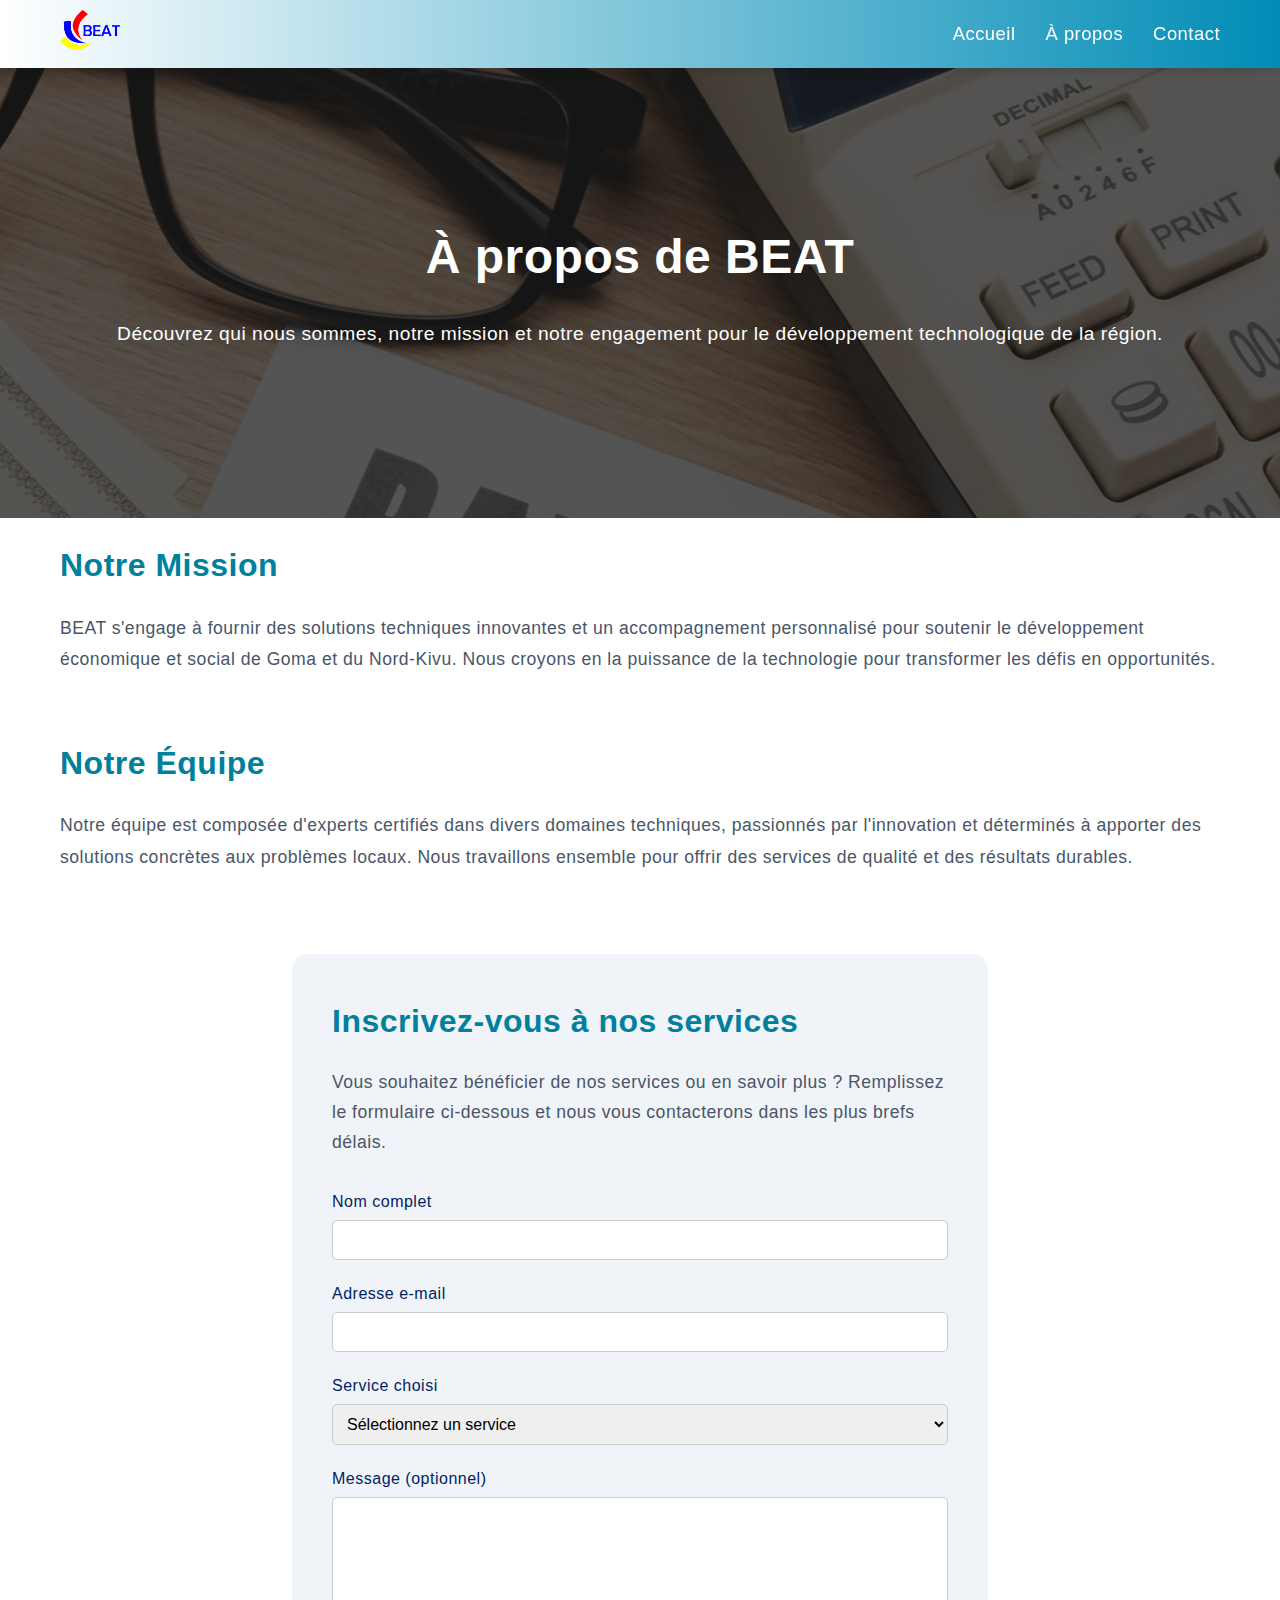
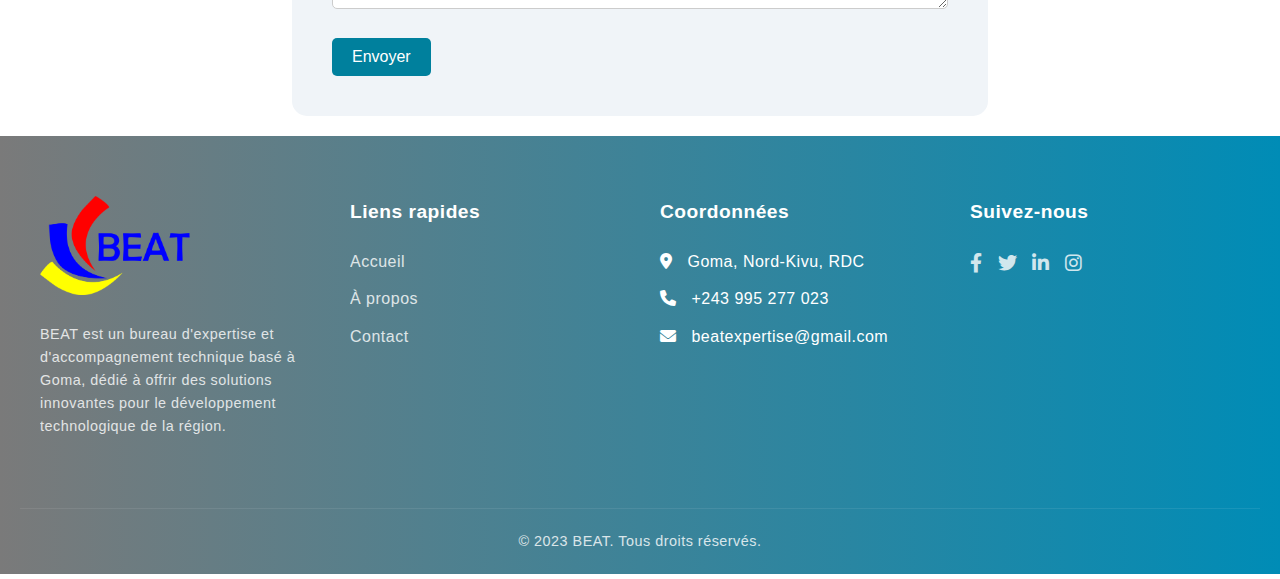
<file: A_propos.html>
<!DOCTYPE html>
<html lang="fr">
<head>
    <meta charset="UTF-8">
    <meta name="viewport" content="width=device-width, initial-scale=1.0">
    <link rel="stylesheet" href="https://cdnjs.cloudflare.com/ajax/libs/font-awesome/6.0.0/css/all.min.css">
    <link rel="stylesheet" href="styles.css">
    <title>À propos - BEAT</title>
</head>
<body>
    <header class="header">
        <div class="container">
            <!-- Logo -->
            <a href="index.html" class="logo">
                <img src="beat r.png" alt="Logo BEAT">
            </a>
    
            <!-- Menu principal -->
            <nav class="nav">
                <ul class="nav-links">
                    <li><a href="index.html" class="nav-link">Accueil</a></li>
                    <li><a href="A_propos.html" class="nav-link active">À propos</a></li>
                    <li><a href="contact.html" class="nav-link">Contact</a></li>
                </ul>
            </nav>
    
            <!-- Bouton de menu mobile -->
            <div class="menu-icon" onclick="toggleMenu()">
                <div class="bar"></div>
                <div class="bar"></div>
                <div class="bar"></div>
            </div>
        </div>
    </header>

    <!-- Section principale -->
    <main>
        <!-- Section À propos -->
        <section class="a-propos">
            <div class="backgroundimage">
                <h1 >À propos de BEAT</h1>
                <p >Découvrez qui nous sommes, notre mission et notre engagement pour le développement technologique de la région.</p>
                
            </div>
            <div class="container">
                <!-- Section Mission -->
                <div class="Mission">
                    <div class="mission">
                        <h2>Notre Mission</h2>
                        <p>BEAT s'engage à fournir des solutions techniques innovantes et un accompagnement personnalisé pour soutenir le développement économique et social de Goma et du Nord-Kivu. Nous croyons en la puissance de la technologie pour transformer les défis en opportunités.</p>
                    </div>
    
                    <!-- Section Équipe -->
                    <div class="equipe">
                        <h2>Notre Équipe</h2>
                        <p>Notre équipe est composée d'experts certifiés dans divers domaines techniques, passionnés par l'innovation et déterminés à apporter des solutions concrètes aux problèmes locaux. Nous travaillons ensemble pour offrir des services de qualité et des résultats durables.</p>
                    </div>
                </div>

                <!-- Section Formulaire d'inscription -->
                <div class="formulaire-inscription">
                    <h2>Inscrivez-vous à nos services</h2>
                    <p>Vous souhaitez bénéficier de nos services ou en savoir plus ? Remplissez le formulaire ci-dessous et nous vous contacterons dans les plus brefs délais.</p>
                    <form id="inscription-form">
                        <div class="form-group">
                            <label for="nom">Nom complet</label>
                            <input type="text" id="nom" name="nom" required>
                        </div>
                        <div class="form-group">
                            <label for="email">Adresse e-mail</label>
                            <input type="email" id="email" name="email" required>
                        </div>
                        <div class="form-group">
                            <label for="service">Service choisi</label>
                            <select id="service" name="service" required>
                                <option value="">Sélectionnez un service</option>
                                <option value="environnement">Environnement et changement climatique</option>
                                <option value="entrepreneuriat">Entrepreneuriat</option>
                                <option value="risques">Réduction des risques de catastrophes</option>
                                <option value="technologie">Innovation et technologie</option>
                                <option value="communication">Communication pour le changement</option>
                                <option value="protection">Protection des personnes et de l'environnement</option>
                            </select>
                        </div>
                        <div class="form-group">
                            <label for="message">Message (optionnel)</label>
                            <textarea id="message" name="message" rows="5"></textarea>
                        </div>
                        <button type="submit" class="btn-inscription">Envoyer</button>
                    </form>
                </div>
            </div>
        </section>
    </main>

    <footer class="footer">
        <div class="container">
            <!-- Section 1 : Logo et description -->
            <div class="footer-section">
                <img src="beat r.png" alt="Logo BEAT" class="footer-logo">
                <p class="footer-description">
                    BEAT est un bureau d'expertise et d'accompagnement technique basé à Goma, dédié à offrir des solutions innovantes pour le développement technologique de la région.
                </p>
            </div>
    
            <!-- Section 2 : Liens rapides -->
            <div class="footer-section">
                <h4>Liens rapides</h4>
                <ul class="footer-links">
                    <li><a href="index.html">Accueil</a></li>
                    <li><a href="A_propos.html">À propos</a></li>
                    <li><a href="contact.html">Contact</a></li>
                </ul>
            </div>
    
            <!-- Section 3 : Coordonnées -->
            <div class="footer-section">
                <h4>Coordonnées</h4>
                <ul class="footer-contact">
                    <li><i class="fas fa-map-marker-alt"></i> Goma, Nord-Kivu, RDC</li>
                    <li><i class="fas fa-phone"></i> +243 995 277 023</li>
                    <li><i class="fas fa-envelope"></i> beatexpertise@gmail.com</li>
                </ul>
            </div>
    
            <!-- Section 4 : Réseaux sociaux -->
            <div class="footer-section">
                <h4>Suivez-nous</h4>
                <div class="footer-socials">
                    <a href="#" aria-label="Facebook"><i class="fab fa-facebook-f"></i></a>
                    <a href="#" aria-label="Twitter"><i class="fab fa-twitter"></i></a>
                    <a href="#" aria-label="LinkedIn"><i class="fab fa-linkedin-in"></i></a>
                    <a href="#" aria-label="Instagram"><i class="fab fa-instagram"></i></a>
                </div>
            </div>
        </div>
    
        <!-- Section 5 : Copyright -->
        <div class="footer-bottom">
            <p>&copy; 2023 BEAT. Tous droits réservés.</p>
        </div>
    </footer>

    <script src="app.js"></script>
</body>
</html>
</file>
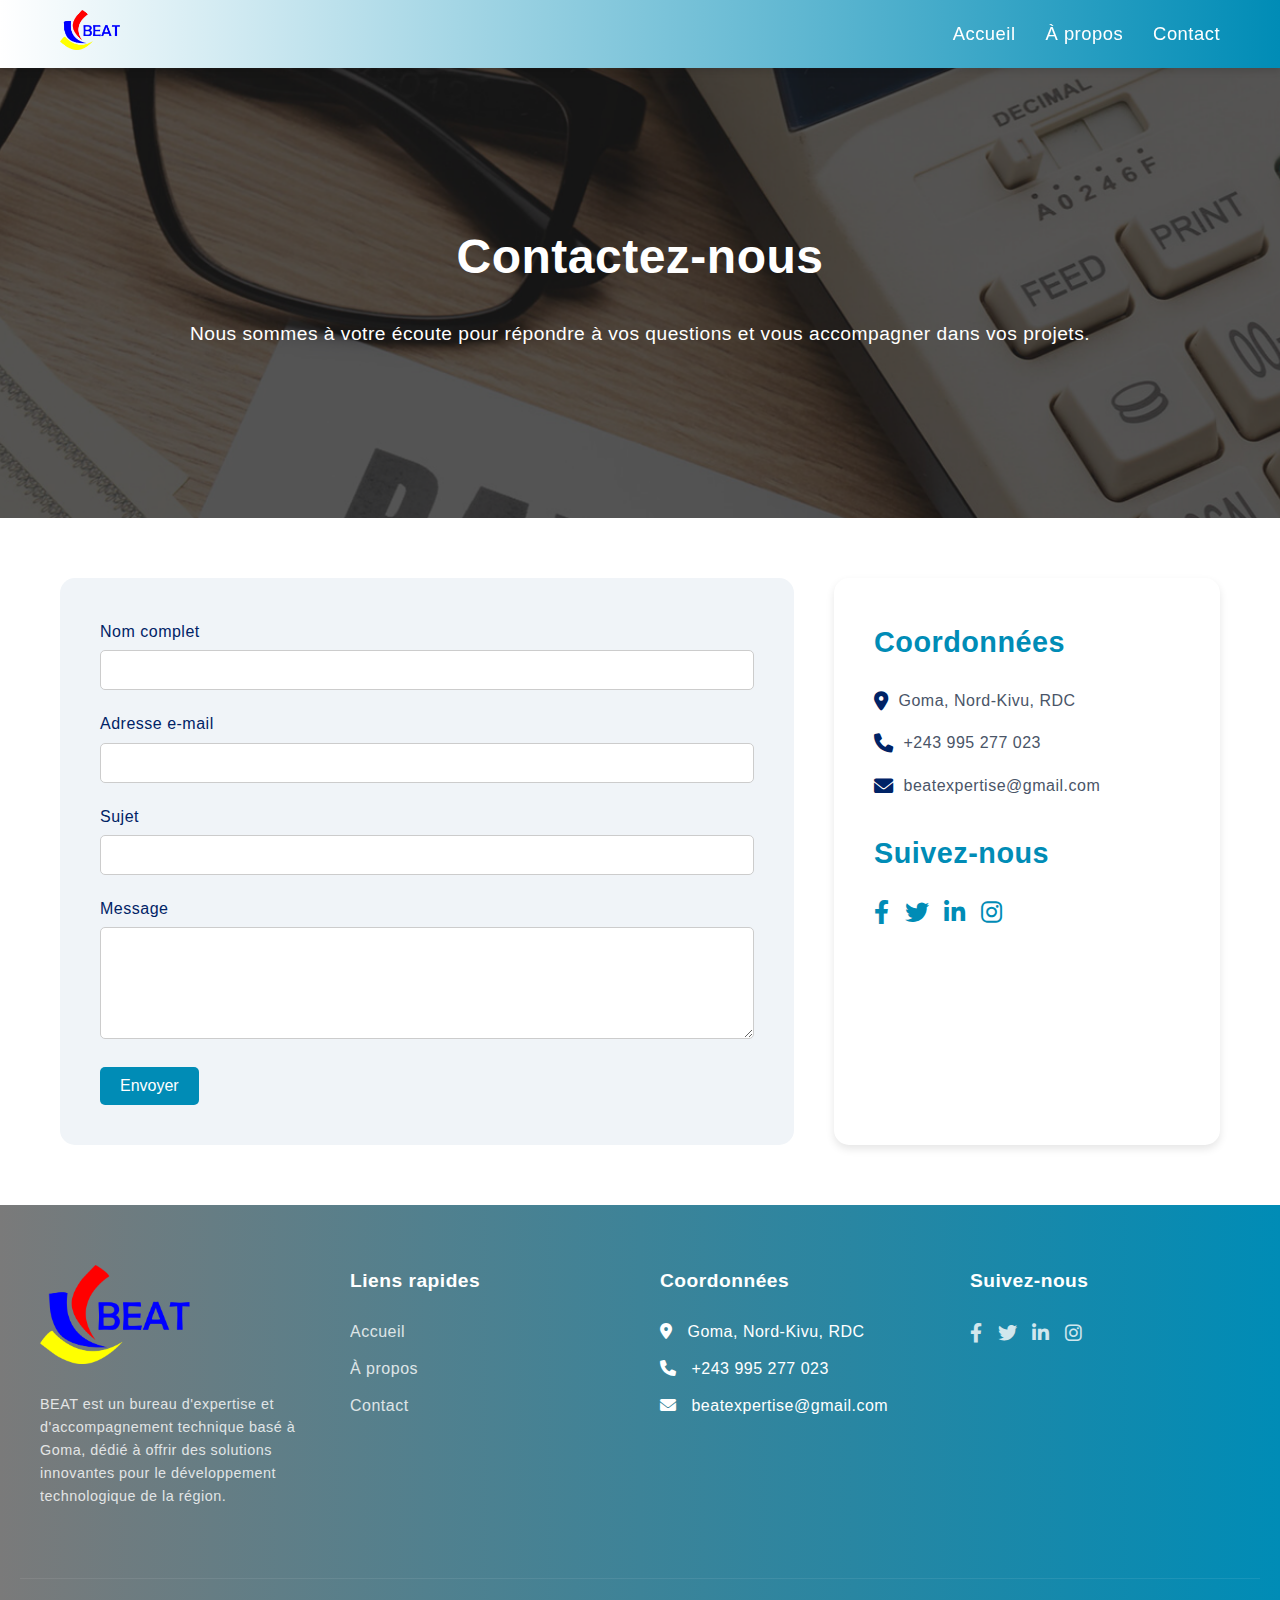
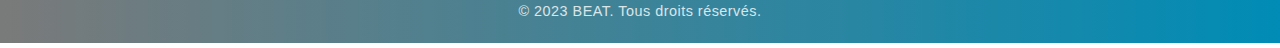
<file: contact.html>
<!DOCTYPE html>
<html lang="fr">
<head>
    <meta charset="UTF-8">
    <meta name="viewport" content="width=device-width, initial-scale=1.0">
    <link rel="stylesheet" href="https://cdnjs.cloudflare.com/ajax/libs/font-awesome/6.0.0/css/all.min.css">
    <link rel="stylesheet" href="styles.css">
    <title>Contact - BEAT</title>
</head>
<body>
    <header class="header">
        <div class="container">
            <!-- Logo -->
            <a href="index.html" class="logo">
                <img src="beat r.png" alt="Logo BEAT">
            </a>
    
            <!-- Menu principal -->
            <nav class="nav">
                <ul class="nav-links">
                    <li><a href="index.html" class="nav-link">Accueil</a></li>
                    <li><a href="A_propos.html" class="nav-link">À propos</a></li>
                    <li><a href="contact.html" class="nav-link active">Contact</a></li>
                </ul>
            </nav>
    
            <!-- Bouton de menu mobile -->
            <div class="menu-icon" onclick="toggleMenu()">
                <div class="bar"></div>
                <div class="bar"></div>
                <div class="bar"></div>
            </div>
        </div>
    </header>

    <!-- Section principale -->
    <main>
        <!-- Section Contact -->
        <section class="contact">
            <div class="backgroundimage">
                <h1 >Contactez-nous</h1>
                <p >Nous sommes à votre écoute pour répondre à vos questions et vous accompagner dans vos projets.</p>
                
            </div>
            <div class="container">
                <!-- Formulaire de contact -->
                <div class="formulaire-contact">
                    <form id="contact-form">
                        <div class="form-group">
                            <label for="nom">Nom complet</label>
                            <input type="text" id="nom" name="nom" required>
                        </div>
                        <div class="form-group">
                            <label for="email">Adresse e-mail</label>
                            <input type="email" id="email" name="email" required>
                        </div>
                        <div class="form-group">
                            <label for="sujet">Sujet</label>
                            <input type="text" id="sujet" name="sujet" required>
                        </div>
                        <div class="form-group">
                            <label for="message">Message</label>
                            <textarea id="message" name="message" rows="5" required></textarea>
                        </div>
                        <button type="submit" class="btn-contact">Envoyer</button>
                    </form>
                </div>

                <!-- Informations de contact -->
                <div class="informations-contact">
                    <h2>Coordonnées</h2>
                    <ul>
                        <li><i class="fas fa-map-marker-alt"></i> Goma, Nord-Kivu, RDC</li>
                        <li><i class="fas fa-phone"></i> +243 995 277 023</li>
                        <li><i class="fas fa-envelope"></i> beatexpertise@gmail.com</li>
                    </ul>
                    <div class="reseaux-sociaux">
                        <h2>Suivez-nous</h2>
                        <div class="social-icons">
                            <a href="#" aria-label="Facebook"><i class="fab fa-facebook-f"></i></a>
                            <a href="#" aria-label="Twitter"><i class="fab fa-twitter"></i></a>
                            <a href="#" aria-label="LinkedIn"><i class="fab fa-linkedin-in"></i></a>
                            <a href="#" aria-label="Instagram"><i class="fab fa-instagram"></i></a>
                        </div>
                    </div>
                </div>
            </div>
        </section>
    </main>

    <footer class="footer">
        <div class="container">
            <!-- Section 1 : Logo et description -->
            <div class="footer-section">
                <img src="beat r.png" alt="Logo BEAT" class="footer-logo">
                <p class="footer-description">
                    BEAT est un bureau d'expertise et d'accompagnement technique basé à Goma, dédié à offrir des solutions innovantes pour le développement technologique de la région.
                </p>
            </div>
    
            <!-- Section 2 : Liens rapides -->
            <div class="footer-section">
                <h4>Liens rapides</h4>
                <ul class="footer-links">
                    <li><a href="index.html">Accueil</a></li>
                    <li><a href="A_propos.html">À propos</a></li>
                    <li><a href="contact.html">Contact</a></li>
                </ul>
            </div>
    
            <!-- Section 3 : Coordonnées -->
            <div class="footer-section">
                <h4>Coordonnées</h4>
                <ul class="footer-contact">
                    <li><i class="fas fa-map-marker-alt"></i> Goma, Nord-Kivu, RDC</li>
                    <li><i class="fas fa-phone"></i> +243 995 277 023</li>
                    <li><i class="fas fa-envelope"></i> beatexpertise@gmail.com</li>
                </ul>
            </div>
    
            <!-- Section 4 : Réseaux sociaux -->
            <div class="footer-section">
                <h4>Suivez-nous</h4>
                <div class="footer-socials">
                    <a href="#" aria-label="Facebook"><i class="fab fa-facebook-f"></i></a>
                    <a href="#" aria-label="Twitter"><i class="fab fa-twitter"></i></a>
                    <a href="#" aria-label="LinkedIn"><i class="fab fa-linkedin-in"></i></a>
                    <a href="#" aria-label="Instagram"><i class="fab fa-instagram"></i></a>
                </div>
            </div>
        </div>
    
        <!-- Section 5 : Copyright -->
        <div class="footer-bottom">
            <p>&copy; 2023 BEAT. Tous droits réservés.</p>
        </div>
    </footer>

    <script src="app.js"></script>
</body>
</html>
</file>
<file: styles.css>
/* Réinitialisation du margin et padding */
:root {
    --primary-color: #008cb6;
    --secondary-color: #002366;
    --font-family: 'Poppins', sans-serif;
}
.btn-decouvrir {
    transition: background-color 0.3s ease, transform 0.3s ease;
}
.btn-decouvrir:hover {
    transform: scale(1.05);
}
* {
    margin: 0;
    padding: 0;
    box-sizing: border-box;
}

/* Style global */
body {
    background-color: #ffffff;
    line-height: 1.6;
    font-family: "Poppins", sans-serif;
    -webkit-font-smoothing: antialiased;
    font-size: 16px;
    letter-spacing: 0.5px;
    color: #575a7b;
    font-weight: 400;
    line-height: 1.7;
}

/* Header */
.header {
    background-color: #008cb6;
    box-shadow: 0 4px 6px rgba(0, 0, 0, 0.1);
    position: sticky;
    top: 0;
    z-index: 1000;
    background: linear-gradient(90deg, rgb(255, 255, 255), #008cb6);
}

.header .container {
    max-width: 1200px;
    margin: 0 auto;
    padding: 10px 20px;
    display: flex;
    justify-content: space-between;
    align-items: center;
}

/* Logo */
.logo img {
    height: 40px;
}

/* Menu principal */
.nav-links {
    list-style: none;
    display: flex;
    gap: 30px;
    margin: 0;
    padding: 0;
}

.nav-link {
    text-decoration: none;
    color: white; 
    font-size: 1.15rem;
    font-weight: 500;
    transition: color 0.3s ease;
    position: relative;
}

.nav-link:hover {
    color: rgb(255, 255, 135); /* Bleu vif */
}

.nav-link::after {
    content: '';
    position: absolute;
    width: 0;
    height: 2px;
    background-color: #ffffff;
    bottom: -5px;
    left: 0;
    transition: width 0.3s ease;
}

.nav-link:hover::after {
    width: 100%;
}

/* Menu mobile */
.menu-icon {
    display: none;
    flex-direction: column;
    gap: 5px;
    cursor: pointer;
}

.menu-icon .bar {
    width: 25px;
    height: 3px;
    background-color: #ffffff;
    transition: transform 0.3s ease, opacity 0.3s ease;
}

/* Animation du menu mobile */
.menu-icon.active .bar:nth-child(1) {
    transform: rotate(45deg) translate(5px, 5px);
}

.menu-icon.active .bar:nth-child(2) {
    opacity: 0;
}

.menu-icon.active .bar:nth-child(3) {
    transform: rotate(-45deg) translate(5px, -5px);
}

/* Responsive design */
@media (max-width: 768px) {
    .nav-links {
        display: none;
        flex-direction: column;
        gap: 20px;
        position: absolute;
        top: 60px;
        right: 20px;
        background-color: #008cb6;
        padding: 20px;
        box-shadow: 0 4px 6px rgba(0, 0, 0, 0.1);
        border-radius: 10px;
    }

    .nav-links.active {
        display: flex;
    }

    .menu-icon {
        display: flex;
    }
}

@keyframes fadeInDown {
    from {
        opacity: 0;
        transform: translateY(-20px);
    }
    to {
        opacity: 1;
        transform: translateY(0);
    }
}

.header {
    animation: fadeInDown 0.5s ease-out;
}
/* Style pour le titre h1 */
.debut h1 {
    margin-left: 50px;
    font-size: 2.5rem;
    color: rgb(10,12,30);
    margin-bottom: 20px;
    width: 100%;
}
.degrade {
    background: linear-gradient(90deg, rgb(0, 68, 104),rgb(191, 191, 191), #008cb6);
    -webkit-background-clip: text; /* Applique le dégradé au texte */
    -webkit-text-fill-color: transparent; /* Rend le texte transparent */
    font-size: 3rem;
    font-weight: bold;
}
/* Style pour le texte sous le titre */
.debut p {
    margin-left: 50px;
    font-size: 1.2rem;
    margin-bottom: 30px;
    line-height: 1.8;
}

/* Style pour le bouton */
.btn-decouvrir {
    margin-left: 50px;
    background-color:#008cb6;
    color: white;
    padding: 20px;
    border-radius: 5px;
    text-decoration: none;
    font-size: 1rem;
    transition: background-color 0.3s ease;
    box-shadow: 2px 2px 8px rgb(180, 180, 180);
    margin-bottom: 10px;
}

.btn-decouvrir:hover {
    background-color: #ffffff;
    color: #008cb6;
 }

/* Défilement fluide */
html {
    scroll-behavior: smooth;
}
/* Section principale */
.debut {
    display: flex;
    flex-wrap: wrap; /* Permet le retour à la ligne sur petits écrans */
    align-items: center;
    justify-content: space-between;
    padding: 20px;
    gap: 20px; /* Espacement entre les éléments */
}

.texte {
    flex: 1 1 50%; /* Prend 50% de l'espace disponible */
    min-width: 300px; /* Largeur minimale pour éviter le débordement */
}

.grdImage {
    flex: 1 1 40%; /* Prend 40% de l'espace disponible */
    text-align: center;
}

.grdImage img {
    margin-top: 10px;
    max-width: 100%;
    height: auto;
    border-radius: 10px;
}

/* Section des services */
.service {
    display: grid;
    grid-template-columns: repeat(auto-fit, minmax(300px, 1fr)); /* Responsive grid */
    gap: 20px;
    padding: 40px;
    margin-top: 100px;
}

.formation {
    background-color: white;
    border: 1px solid rgb(213, 213, 213);
    padding: 20px;
    text-align: center;
    display: flex;
    flex-direction: column;
    align-items: center;
    justify-content: space-between;
    overflow: hidden; /* Empêche le débordement */
}
.formation h4{
    color: black;
    font-size: 1.2rem;
}
.formation img {
    width: 60px;
    height: 60px;
    margin-bottom: 15px;
}

.formation p {
    font-size: 1rem;
    color: #333;
    margin-bottom: 15px;
}

.formation button {
    background-color:#008cb6;
    color: white;
    border: none;
    padding: 10px 20px;
    border-radius: 5px;
    cursor: pointer;
    transition: background-color 0.3s ease;
    box-shadow: 2px 2px 8px #008cb6;
}

.formation button:hover {
    background-color: #ffffff;
    color: #008cb6;
}

/* Responsive design */
@media (max-width: 768px) {
    .debut {
        flex-direction: column;
        text-align: center;
    }

    .texte, .grdImage {
        flex: 1 1 100%; /* Prend 100% de l'espace sur petits écrans */
    }
    .debut h1, .debut p, .btn-decouvrir{
        margin-left:5px ;
    }
}

/* Animation de fondu */
@keyframes fadeIn {
    from {
        opacity: 0;
    }
    to {
        opacity: 1;
    }
}

/* Animation de déplacement vers le haut */
@keyframes slideUp {
    from {
        transform: translateY(50px);
        opacity: 0;
    }
    to {
        transform: translateY(0);
        opacity: 1;
    }
}

/* Classe pour appliquer l'animation de fondu */
.fade-in {
    animation: fadeIn 1s ease-out forwards;
}

/* Classe pour appliquer l'animation de déplacement */
.slide-up {
    animation: slideUp 1s ease-out forwards;
}

/* Masquer les éléments par défaut */
.hidden {
    opacity: 0;
}

/* Section Pourquoi choisir BEAT */
.pourquoi-beat {
    padding: 100px 20px;
    background-color: #f0f4f8; /* Fond légèrement bleuté */
    text-align: center;
}

.pourquoi-beat .container {
    max-width: 1200px;
    margin: 0 auto;
}

.pourquoi-beat h2 {
    font-size: 2rem;
    color: #002366; /* Bleu foncé */
    margin-bottom: 20px;
    font-weight: 700;
}

.pourquoi-beat .sous-titre {
    font-size: 1.2rem;
    color: #4a5568; /* Gris foncé */
    margin-bottom: 80px;
    max-width: 800px;
    margin-left: auto;
    margin-right: auto;
}

.avantages {
    display: grid;
    grid-template-columns: repeat(auto-fit, minmax(250px, 1fr));
    gap: 40px;
}

.avantage {
    background-color: #ffffff;
    border-radius: 15px;
    padding: 40px 20px;
    text-align: center;
    position: relative;
    overflow: hidden;
    transition: transform 0.3s ease, box-shadow 0.3s ease;
}

.avantage:hover {
    transform: translateY(-10px);
    box-shadow: 0 15px 30px rgba(0, 0, 0, 0.1);
}

.avantage .numero {
    font-size: 3rem;
    font-weight: 700;
    color: #0073e6; /* Bleu vif */
    opacity: 0.1;
    position: absolute;
    top: 10px;
    right: 20px;
    z-index: 1;
}

.avantage h3 {
    font-size: 1.8rem;
    color: #002366; /* Bleu foncé */
    margin-bottom: 15px;
    position: relative;
    z-index: 2;
}

.avantage p {
    font-size: 1rem;
    color: #4a5568; /* Gris foncé */
    line-height: 1.6;
    position: relative;
    z-index: 2;
}

/* Footer */
.footer {
    background-color: #002366; /* Bleu foncé */
    color: #ffffff;
    padding: 60px 20px 20px;
    font-family: 'Arial', sans-serif;
    background: linear-gradient(90deg, rgb(122, 122, 122), #008cb6);
}

.footer .container {
    max-width: 1200px;
    margin: 0 auto;
    display: grid;
    grid-template-columns: repeat(auto-fit, minmax(250px, 1fr));
    gap: 40px;
}

.footer-section {
    margin-bottom: 30px;
}

.footer-logo {
    width: 150px;
    margin-bottom: 20px;
}

.footer-description {
    font-size: 0.9rem;
    line-height: 1.6;
    opacity: 0.8;
}

.footer h4 {
    font-size: 1.2rem;
    margin-bottom: 20px;
    font-weight: 600;
}

.footer-links, .footer-contact {
    list-style: none;
    padding: 0;
}

.footer-links li, .footer-contact li {
    margin-bottom: 10px;
}

.footer-links a, .footer-contact a {
    color: #ffffff;
    text-decoration: none;
    opacity: 0.8;
    transition: opacity 0.3s ease;
}

.footer-links a:hover, .footer-contact a:hover {
    opacity: 1;
}

.footer-contact i {
    margin-right: 10px;
    font-size: 1rem;
}

.footer-socials {
    display: flex;
    gap: 15px;
}

.footer-socials a {
    color: #ffffff;
    font-size: 1.2rem;
    opacity: 0.8;
    transition: opacity 0.3s ease;
}

.footer-socials a:hover {
    opacity: 1;
}

.footer-bottom {
    text-align: center;
    margin-top: 40px;
    padding-top: 20px;
    border-top: 1px solid rgba(255, 255, 255, 0.1);
    font-size: 0.9rem;
    opacity: 0.8;
}
@keyframes fadeIn {
    from {
        opacity: 0;
    }
    to {
        opacity: 1;
    }
}

.footer {
    animation: fadeIn 1s ease-out;
}

/* Style pour la section À propos */
.a-propos {
    background-color: #ffffff;
    text-align: center;
}

.a-propos .container {
    padding: 20px;
    max-width: 1200px;
    margin: 0 auto;
    display: flex;
    flex-wrap: wrap;
    gap: 20px; /* Espace entre les sections */
}

.a-propos h1 {
    font-size: 2.5rem;
    margin-bottom: 1%;
    width: 100%; /* Prend toute la largeur */
}

.a-propos .sous-titre {
    font-size: 1.2rem;
    color: #4a5568;
    margin-bottom: 60px;
    width: 100%; /* Prend toute la largeur */
}

/* Sections Mission et Équipe */
.mission, .equipe {
    margin-bottom: 60px;
    text-align: left;
    flex: 1; /* Prend la moitié de l'espace disponible */
}

.mission h2, .equipe h2 {
    font-size: 2rem;
    color: rgb(0, 128, 157);
    margin-bottom: 20px;
}

.mission p, .equipe p {
    font-size: 1.1rem;
    color: #4a5568;
    line-height: 1.8;
}

/* Formulaire d'inscription */
.formulaire-inscription {
    background-color: #f0f4f8;
    padding: 40px;
    border-radius: 15px;
    text-align: left;
    width: 100%; /* Prend toute la largeur par défaut */
}

.formulaire-inscription h2 {
    font-size: 2rem;
    color: rgb(0, 128, 157);
    margin-bottom: 20px;
}

.formulaire-inscription p {
    font-size: 1.1rem;
    color: #4a5568;
    margin-bottom: 30px;
}

.form-group {
    margin-bottom: 20px;
}

.form-group label {
    display: block;
    font-size: 1rem;
    color: #002366;
    margin-bottom: 5px;
}

.form-group input, .form-group select, .form-group textarea {
    width: 100%;
    padding: 10px;
    border: 1px solid #ccc;
    border-radius: 5px;
    font-size: 1rem;
}

.form-group textarea {
    resize: vertical;
}

.btn-inscription {
    background-color: rgb(0, 128, 157);
    color: white;
    padding: 10px 20px;
    border: none;
    border-radius: 5px;
    font-size: 1rem;
    cursor: pointer;
    transition: background-color 0.3s ease;
}

.btn-inscription:hover {
    background-color:white;
    color:#008cb6;
    box-shadow: 2px 2px 4px#008cb6;
}

/* Media Query pour les grands écrans */
@media (min-width: 768px) {
    .a-propos .container {
        flex-direction: row; /* Alignement horizontal */
    }

    .mission, .equipe {
        flex: 1; /* Prend la moitié de l'espace disponible */
    }

    .formulaire-inscription {
        width: 60%; /* Réduit la largeur du formulaire sur les grands écrans */
        margin: 0 auto; /* Centre le formulaire */
    }
}

/* Style pour la section Contact */
.contact {
    background-color: #ffffff;
    text-align: center;
}

.contact .container {
    padding: 60px 20px;
    max-width: 1200px;
    margin: 0 auto;
    display: flex;
    flex-wrap: wrap;
    gap: 40px; /* Espace entre les sections */
}

.contact h1 {
    font-size: 2.5rem;
    color: #002366;
    margin-bottom: 20px;
    width: 100%;
}

.contact .sous-titre {
    font-size: 1.2rem;
    color: #4a5568;
    margin-bottom: 40px;
    width: 100%;
}

/* Formulaire de contact */
.formulaire-contact {
    flex: 1 1 60%; /* Prend 60% de l'espace */
    background-color: #f0f4f8;
    padding: 40px;
    border-radius: 15px;
    text-align: left;
}

.formulaire-contact .form-group {
    margin-bottom: 20px;
}

.formulaire-contact label {
    display: block;
    font-size: 1rem;
    color: #002366;
    margin-bottom: 5px;
}

.formulaire-contact input,
.formulaire-contact textarea {
    width: 100%;
    padding: 10px;
    border: 1px solid #ccc;
    border-radius: 5px;
    font-size: 1rem;
}

.formulaire-contact textarea {
    resize: vertical;
}

.btn-contact {
    background-color:#008cb6;
    color: white;
    padding: 10px 20px;
    border: none;
    border-radius: 5px;
    font-size: 1rem;
    cursor: pointer;
    transition: background-color 0.3s ease;
}

.btn-contact:hover {
    background-color: white;
    color: #008cb6;
}

/* Informations de contact */
.informations-contact {
    flex: 1 1 30%; /* Prend 30% de l'espace */
    background-color: #ffffff;
    padding: 40px;
    border-radius: 15px;
    box-shadow: 0 4px 8px rgba(0, 0, 0, 0.1);
    text-align: left;
}

.informations-contact h2 {
    font-size: 1.8rem;
    color: #008cb6;
    margin-bottom: 20px;
}

.informations-contact ul {
    list-style: none;
    padding: 0;
}

.informations-contact ul li {
    font-size: 1rem;
    color: #4a5568;
    margin-bottom: 15px;
    display: flex;
    align-items: center;
}

.informations-contact ul li i {
    margin-right: 10px;
    font-size: 1.2rem;
    color: #002366;
}

.reseaux-sociaux {
    margin-top: 30px;
}

.reseaux-sociaux h2 {
    font-size: 1.8rem;
    color: #008cb6;
    margin-bottom: 15px;
}

.social-icons {
    display: flex;
    gap: 15px;
}

.social-icons a {
    color: #008cb6;
    font-size: 1.5rem;
    transition: color 0.3s ease;
}

.social-icons a:hover {
    color: rgb(192, 192, 192);
}

/* Responsive design */
@media (max-width: 768px) {
    .formulaire-contact, .informations-contact {
        flex: 1 1 100%; /* Prend 100% de l'espace sur petits écrans */
    }
}


.background-image {
    background-image: url('bg-02.png'); /* Remplacez par votre image */
    background-size: cover;
    background-position: center;
    height: 50vh; /* Utilisez 100vh pour couvrir toute la hauteur de la vue */
    display: flex;
    flex-direction: column;
    justify-content: center;
    align-items: center;
    padding: 20px;
    position: relative; /* Position relative pour permettre le positionnement absolu de .content */
}
.backgroundimage {
    background-image: url('bg-02.png'); /* Remplacez par votre image */
    background-size: cover;
    background-position: center;
    height: 50vh; /* Utilisez 100vh pour couvrir toute la hauteur de la vue */
    display: flex;
    flex-direction: column;
    justify-content: center;
    align-items: center;
    padding: 20px;
    position: relative; /* Position relative pour permettre le positionnement absolu de .content */
}
.background-image h1 {
    font-size: 3em;
    margin-bottom: 20px;
    color: white;
}
.backgroundimage h1 {
    font-size: 3em;
    margin-bottom: 20px;
    color: white;
}
.backgroundimage p {
    font-size: 1.2em;
    margin-bottom: 20px;
    color: white;
}

.cta-button {
    padding: 15px 30px;
    font-size: 1.2em;
    color: #ffffff;
    background-color: #008cb6; /* Couleur du bouton */
    border: none;
    cursor: pointer;
    border-radius: 5px;
    margin-bottom: 50px;
}
.cta-button:hover {
    color: #008cb6;
    background-color: white;
    box-shadow: 2px 2px 4px #008cb6;
}

.content {
    position: absolute;/* Ajustez cette valeur pour déplacer la section vers le haut */
    left: 50%;
    transform: translateX(-50%);
    width: 80%;
    z-index: 2; /* Assure que la section est au-dessus de l'image de fond */
}

.stats {
    display: flex;
    justify-content: space-between;
    padding: 30px;
    width: 100%;
    background-color: white; /* Fond blanc pour la section des statistiques */
    box-shadow: 2px 2px 8px rgb(168, 168, 168);
    border-radius: 10px;
}

.stat {
    text-align: center;
}

.number {
    font-size: 2.5em;
    font-weight: bold;
}

.label {
    font-size: 1.2em;
}

@media (max-width: 768px) {
    h1 {
        font-size: 2em;
        text-align: center;
    }

    .stats {
        flex-direction: column;
    }

    .stat {
        margin-bottom: 20px;
    }
    .service {
        display: grid;
        grid-template-columns: repeat(auto-fit, minmax(300px, 1fr)); /* Responsive grid */
        gap: 20px;
        padding: 40px;
        margin-top: 380px;
    }
}
</file>
